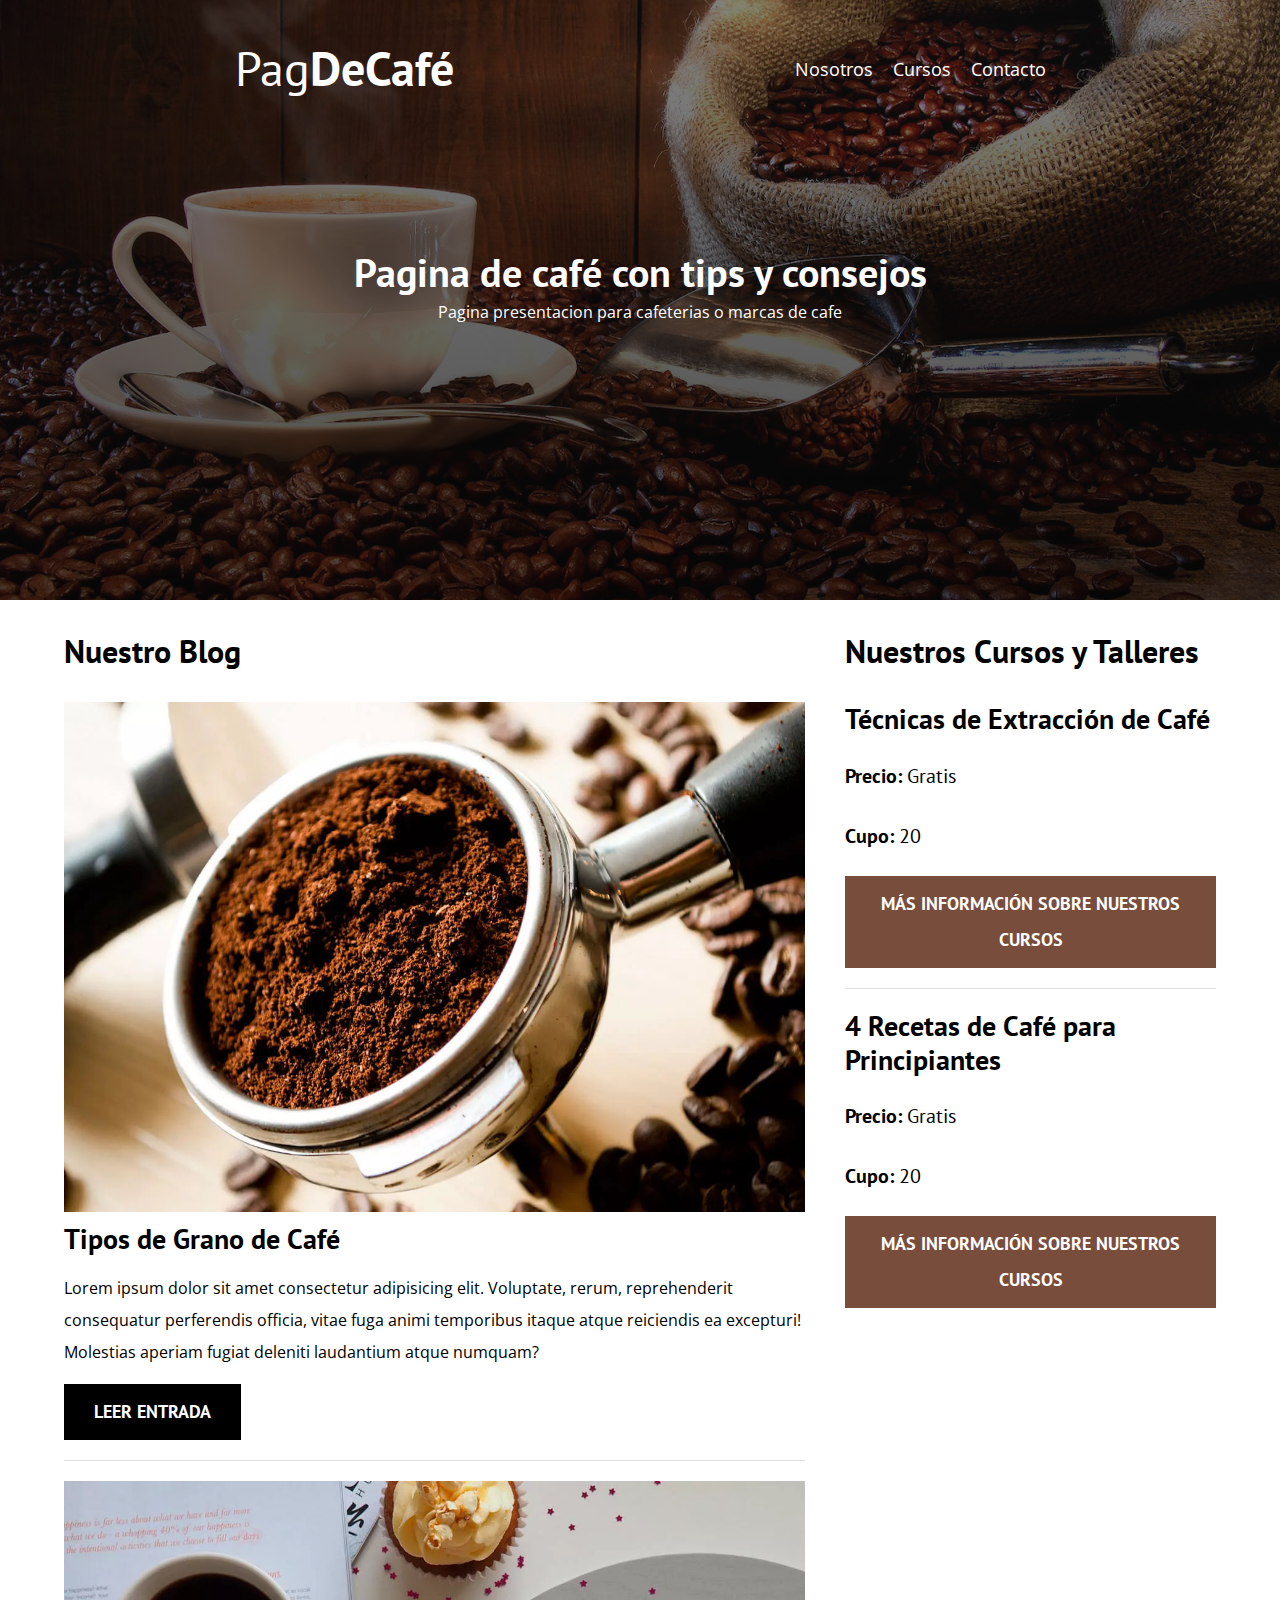
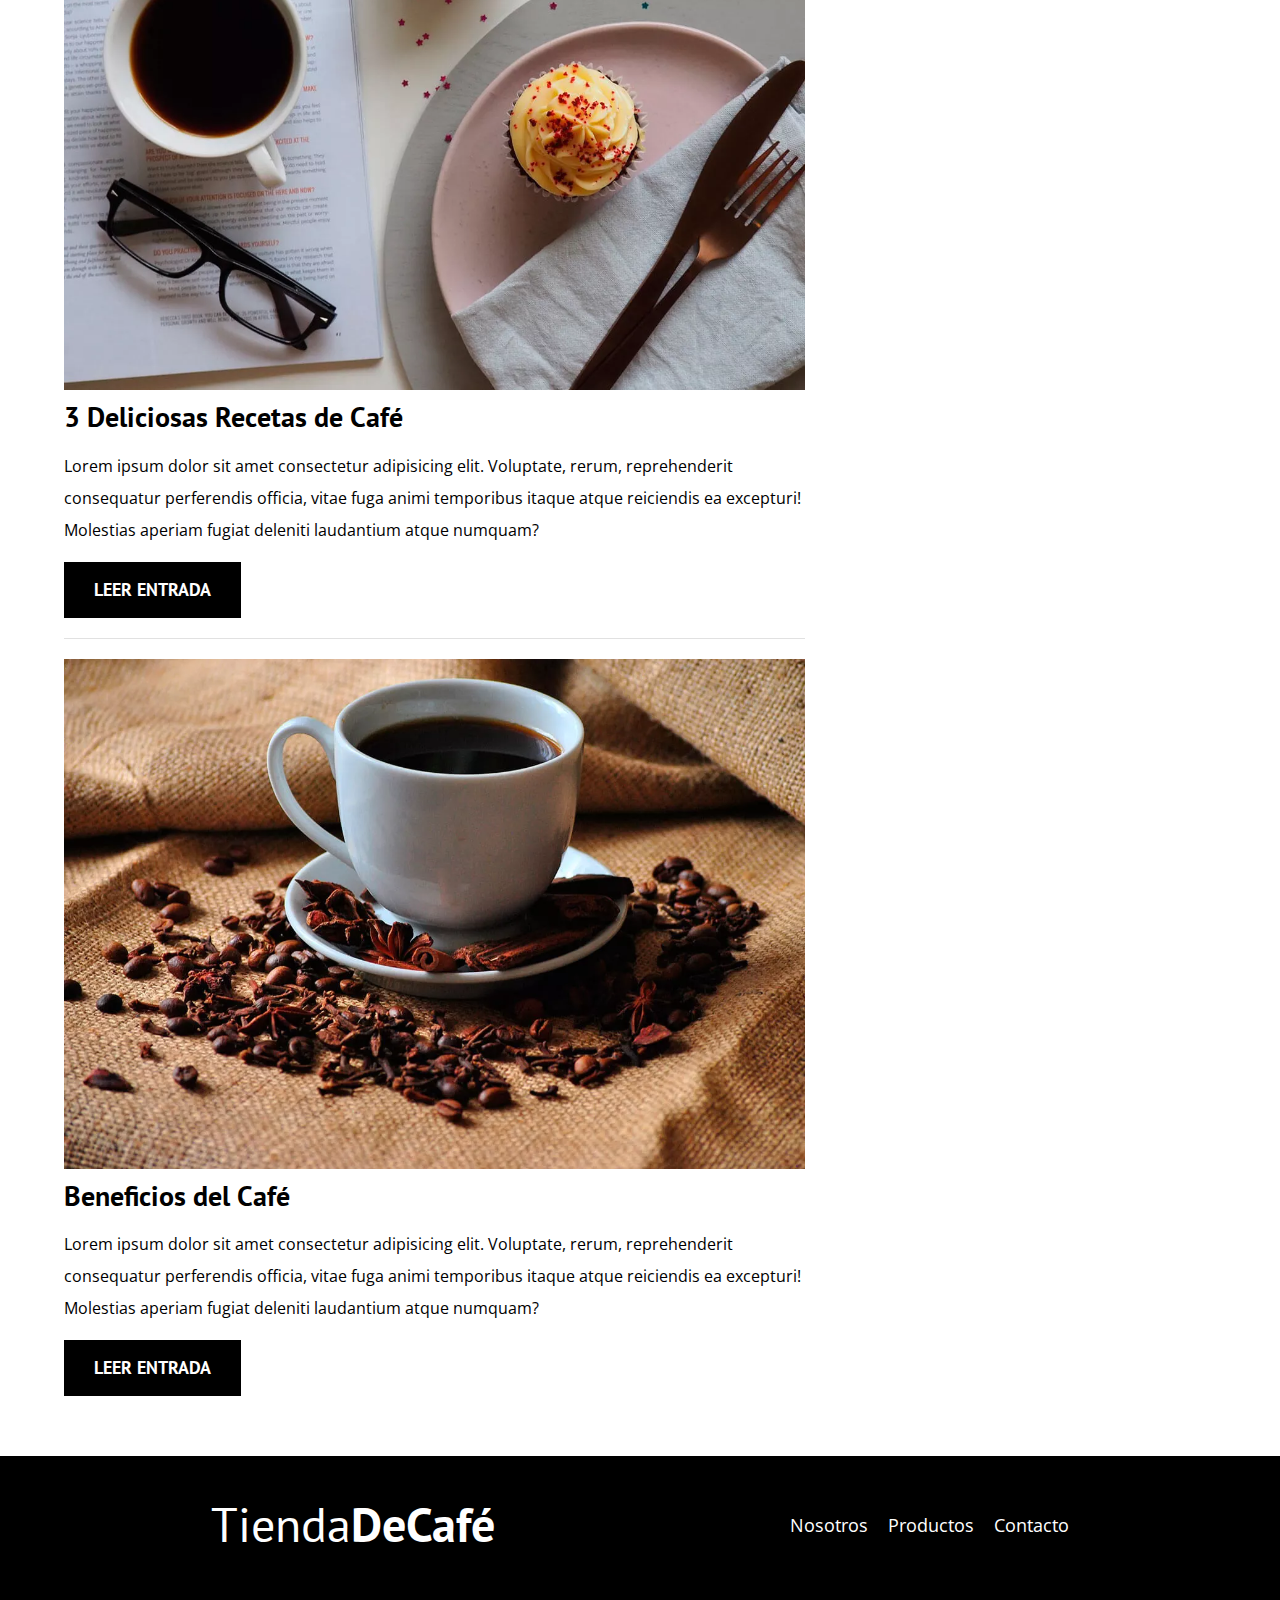
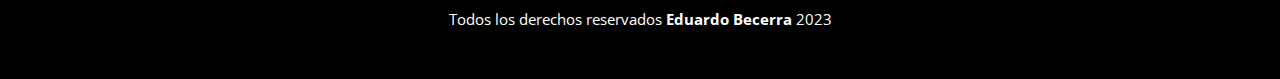
<file: pagdecafe/index.html>
<!DOCTYPE html>
<html lang="en">
<head>
    <meta charset="UTF-8">
    <meta name="viewport" content="width=device-width, initial-scale=1.0">
    <title>PagDeCafé</title>
    <meta name="description" content="Página web de blog de café">

    <!-- Prefetch -->
    <link rel="prefetch" href="nosotros.html" as="document">

    <!-- Preload -->
    <link rel="preload" href="css/normalize.css" as="style">
    <link rel="stylesheet" href="css/normalize.css">

    <link rel="preload" href="https://fonts.googleapis.com/css2?family=Open+Sans&family=PT+Sans:wght@400;700&display=swap"  crossorigin="crossorigin" as="font">
    <link href="https://fonts.googleapis.com/css2?family=Open+Sans&family=PT+Sans:wght@400;700&display=swap" rel="stylesheet">
    
    <link rel="preload" href="css/style.css" as="style">
    <link rel="stylesheet" href="css/style.css">
</head>
<body>

    <header class="header">

        <div class="contenedor">
            <div class="barra">
                <a class="logo" href="index.html">
                    <h1 class="logo__nombre no-margin centrar-texto">Pag<span class="logo__bold">DeCafé</span></h1>
                </a>

                <nav class="navegacion">
                    <a href="nosotros.html" class="navegacion__enlace">Nosotros</a>
                    <a href="cursos.html" class="navegacion__enlace">Cursos</a>
                    <a href="contacto.html" class="navegacion__enlace">Contacto</a>
                </nav>
            </div>
        </div>

        <div class="header__texto">
            <h2 class="no-margin">Pagina de café con tips y consejos</h2>
            <p class="no-margin">Pagina presentacion para cafeterias o marcas de cafe</p>
        </div>
    </header>

    <div class="contenedor contenido-principal">
        <main class="blog">
            <h3>Nuestro Blog</h3>

            <article class="entrada">
                <div class="entrada__imagen">
                    <picture>
                        <source loading="lazy"  srcset="img/blog1.webp" type="image/webp">
                        <img loading="lazy" src="img/blog1.jpg" alt="imagen blog"> 
                    </picture>
                </div>

                <div class="entrada__contenido">
                    <h4 class="no-margin">Tipos de Grano de Café</h4>
                    <p>Lorem ipsum dolor sit amet consectetur adipisicing elit. Voluptate, rerum, reprehenderit consequatur perferendis officia, vitae fuga animi temporibus itaque atque reiciendis ea excepturi! Molestias aperiam fugiat deleniti laudantium atque numquam?</p>
                    <a href="entrada.html" class="boton boton--primario">Leer Entrada</a>
                </div>
            </article>

            <article class="entrada">
                <div class="entrada__imagen">
                    <picture>
                        <source loading="lazy"  srcset="img/blog2.webp" type="image/webp">
                        <img loading="lazy" src="img/blog2.jpg" alt="imagen blog"> 
                    </picture>
                </div>

                <div class="entrada__contenido">
                    <h4 class="no-margin">3 Deliciosas Recetas de Café</h4>
                    <p>Lorem ipsum dolor sit amet consectetur adipisicing elit. Voluptate, rerum, reprehenderit consequatur perferendis officia, vitae fuga animi temporibus itaque atque reiciendis ea excepturi! Molestias aperiam fugiat deleniti laudantium atque numquam?</p>
                    <a href="entrada.html" class="boton boton--primario">Leer Entrada</a>
                </div>
            </article>

            <article class="entrada">
                <div class="entrada__imagen">
                    <picture>
                        <source loading="lazy"  srcset="img/blog3.webp" type="image/webp">
                        <img loading="lazy" src="img/blog3.jpg" alt="imagen blog"> 
                    </picture>
                </div>

                <div class="entrada__contenido">
                    <h4 class="no-margin">Beneficios del Café</h4>
                    <p>Lorem ipsum dolor sit amet consectetur adipisicing elit. Voluptate, rerum, reprehenderit consequatur perferendis officia, vitae fuga animi temporibus itaque atque reiciendis ea excepturi! Molestias aperiam fugiat deleniti laudantium atque numquam?</p>
                    <a href="entrada.html" class="boton boton--primario">Leer Entrada</a>
                </div>
            </article>
        </main>
        <aside class="sidebar">
            <h3>Nuestros Cursos y Talleres</h3>

            <ul class="cursos no-padding">
                <li class="widget-curso">
                    <h4 class="no-margin">Técnicas de Extracción de Café</h4>
                    <p class="widget-curso__label">Precio: 
                        <span class="widget-curso__info">Gratis</span>
                    </p>
                    <p class="widget-curso__label">Cupo: 
                        <span class="widget-curso__info">20</span>
                    </p>
                    <a href="entrada.html" class="boton boton--secundario">Más Información sobre nuestros cursos</a>
                </li>

                <li class="widget-curso">
                    <h4 class="no-margin">4 Recetas de Café para Principiantes</h4>
                    <p class="widget-curso__label">Precio: 
                        <span class="widget-curso__info">Gratis</span>
                    </p>
                    <p class="widget-curso__label">Cupo: 
                        <span class="widget-curso__info">20</span>
                    </p>
                    <a href="entrada.html" class="boton boton--secundario">Más Información sobre nuestros cursos</a>
                </li>
            </ul>
        </aside>
    </div>

    <footer class="footer">
        <div class="contenedor footer-contenedor">
            <div class="barra">
                <a class="logo" href="index.html">
                    <h1 class="logo__nombre no-margin centrar-texto">Tienda<span class="logo__bold">DeCafé</span></h1>
                </a>

                <nav class="navegacion">
                    <a href="nosotros.html" class="navegacion__enlace">Nosotros</a>
                    <a href="cursos.html" class="navegacion__enlace">Productos</a>
                    <a href="contacto.html" class="navegacion__enlace">Contacto</a>
                </nav>
            </div>
            <p class="autor">Todos los derechos reservados <a class="dev" href="https://ebecerradev.com/" target="_blank">Eduardo Becerra</a> 2023</p>
        </div>
    </footer>
    
    <script src="js/modernizr.js"></script>
</body>
</html>
</file>
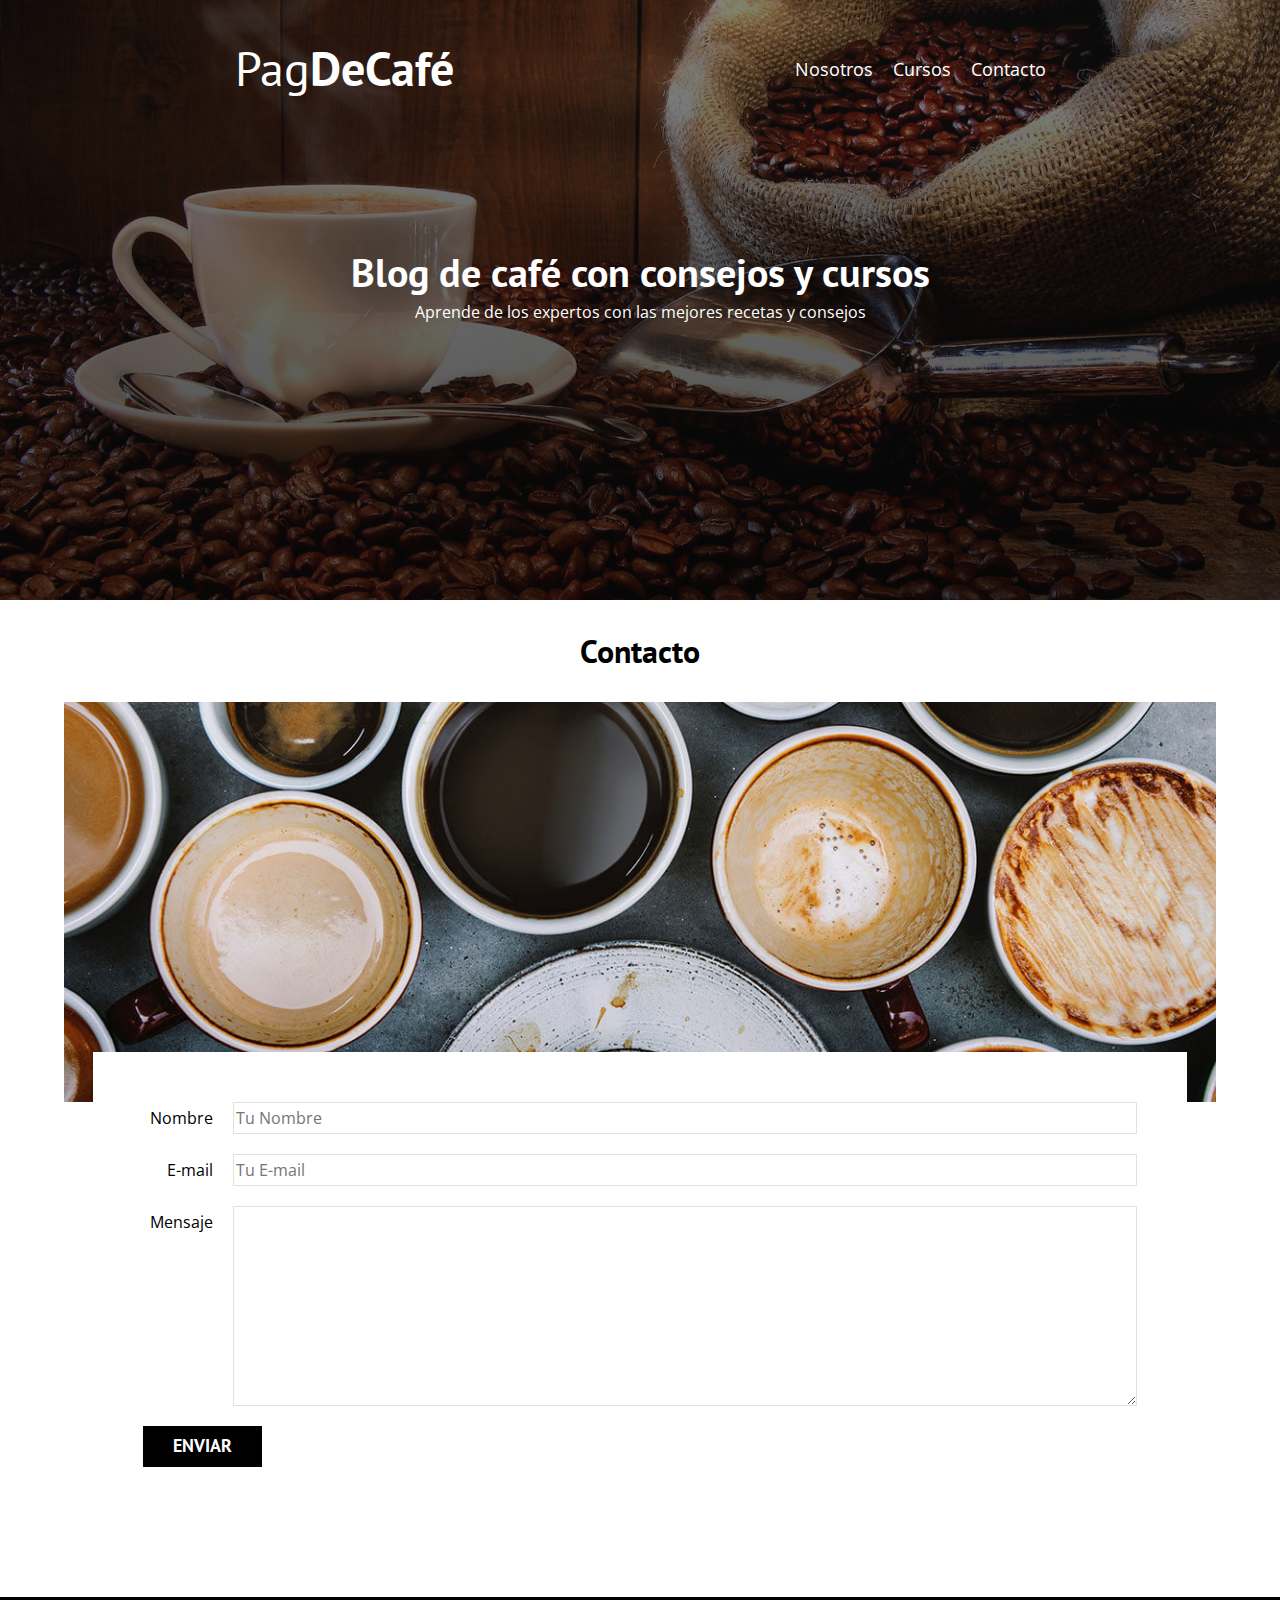
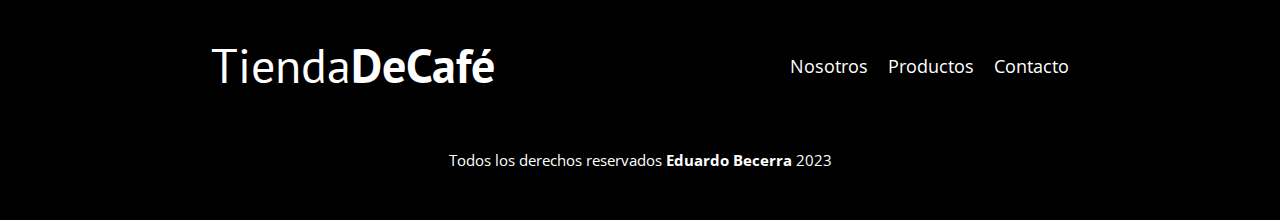
<file: pagdecafe/contacto.html>
<!DOCTYPE html>
<html lang="en">
<head>
    <meta charset="UTF-8">
    <meta name="viewport" content="width=device-width, initial-scale=1.0">
    <title>BlogDeCafé</title>
    <link rel="stylesheet" href="css/normalize.css">
    <link href="https://fonts.googleapis.com/css2?family=Open+Sans&family=PT+Sans:wght@400;700&display=swap" rel="stylesheet">
    <link rel="stylesheet" href="css/style.css">
</head>
<body>

    <header class="header">

        <div class="contenedor">
            <div class="barra">
                <a class="logo" href="index.html">
                    <h1 class="logo__nombre no-margin centrar-texto">Pag<span class="logo__bold">DeCafé</span></h1>
                </a>

                <nav class="navegacion">
                    <a href="nosotros.html" class="navegacion__enlace">Nosotros</a>
                    <a href="cursos.html" class="navegacion__enlace">Cursos</a>
                    <a href="contacto.html" class="navegacion__enlace">Contacto</a>
                </nav>
            </div>
        </div>

        <div class="header__texto">
            <h2 class="no-margin">Blog de café con consejos y cursos</h2>
            <p class="no-margin">Aprende de los expertos con las mejores recetas y consejos</p>
        </div>
    </header>

    <main class="contenedor">
        <h3 class="centrar-texto">Contacto</h3>

        <div class="contacto-bg"></div>

        <form class="formulario">
            <div class="campo">
                <label class="campo__label" for="nombre">Nombre</label>
                <input 
                    class="campo__field"
                    type="text" 
                    placeholder="Tu Nombre" 
                    id="nombre"
                >
            </div>
            <div class="campo">
                <label class="campo__label" for="email">E-mail</label>
                <input 
                    class="campo__field"
                    type="email" 
                    placeholder="Tu E-mail" 
                    id="email"
                >
            </div>
            <div class="campo">
                <label class="campo__label" for="mensaje">Mensaje</label>
                <textarea 
                    class="campo__field campo__field--textarea"
                    id="mensaje"
                ></textarea>
            </div>

            <div class="campo">
                <input type="submit" value="Enviar" class="boton boton--primario">
            </div>
        </form>

        
    </main>

    <footer class="footer">
        <div class="contenedor footer-contenedor">
            <div class="barra">
                <a class="logo" href="index.html">
                    <h1 class="logo__nombre no-margin centrar-texto">Tienda<span class="logo__bold">DeCafé</span></h1>
                </a>

                <nav class="navegacion">
                    <a href="nosotros.html" class="navegacion__enlace">Nosotros</a>
                    <a href="cursos.html" class="navegacion__enlace">Productos</a>
                    <a href="contacto.html" class="navegacion__enlace">Contacto</a>
                </nav>
            </div>
            <p class="autor">Todos los derechos reservados <a class="dev" href="https://ebecerradev.com/" target="_blank">Eduardo Becerra</a> 2023</p>
        </div>
    </footer>
    <script src="js/modernizr.js"></script>
</body>
</html>
</file>
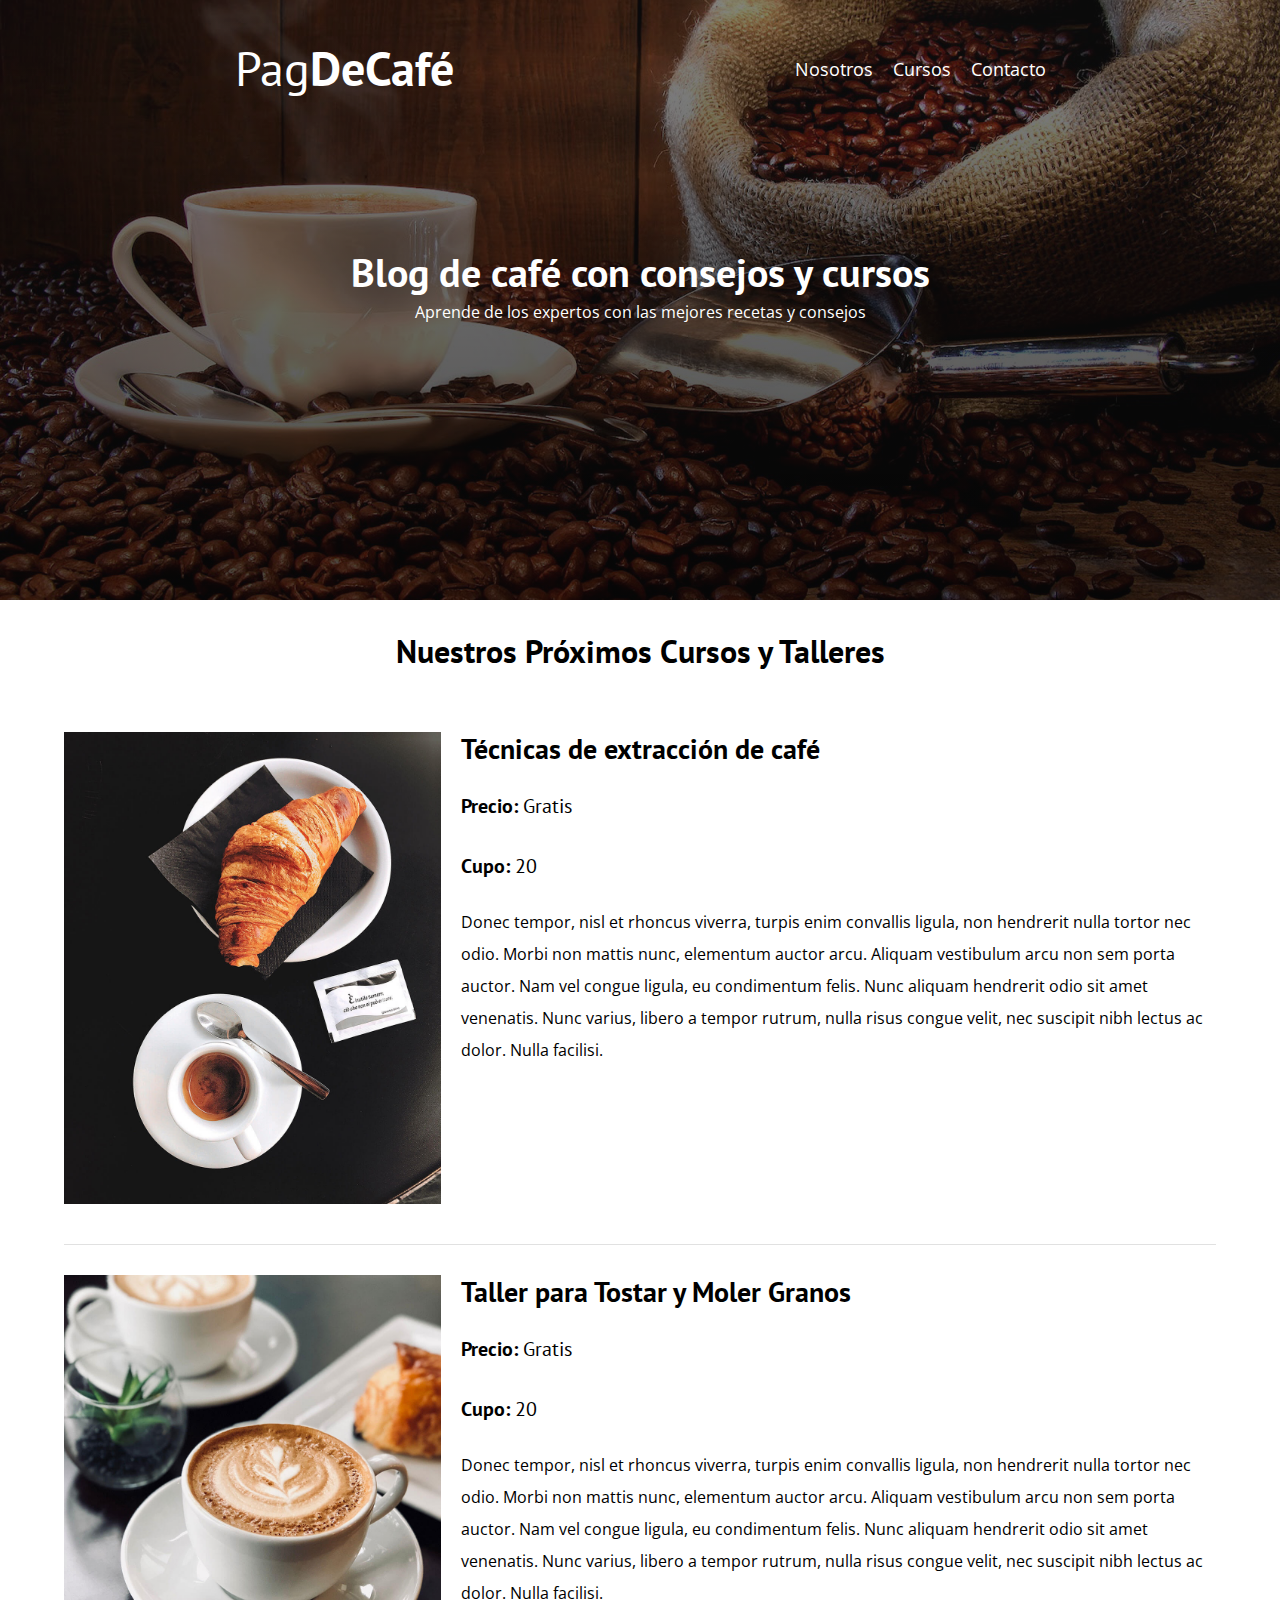
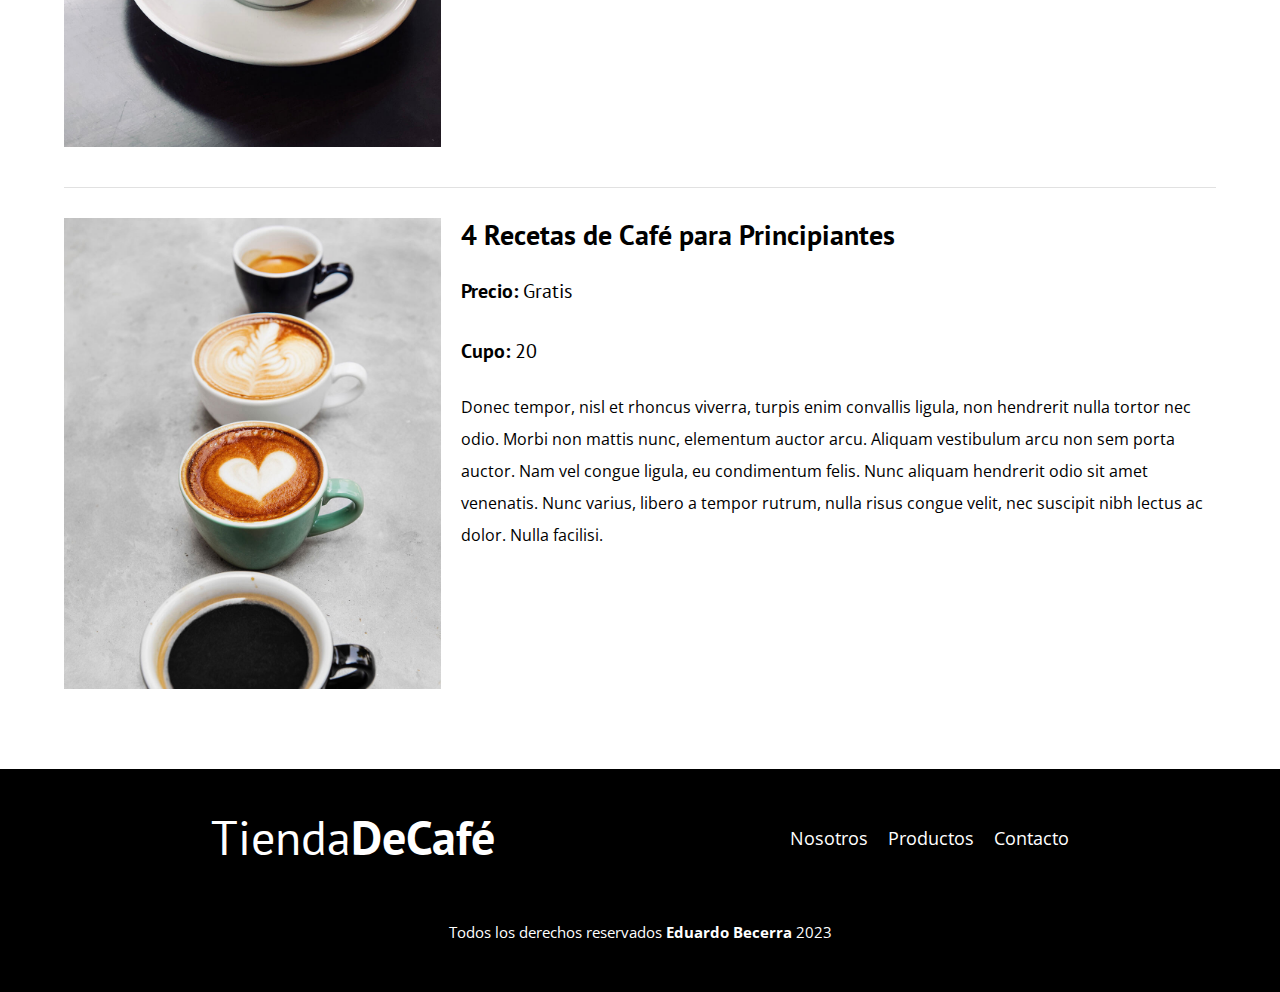
<file: pagdecafe/cursos.html>
<!DOCTYPE html>
<html lang="en">
<head>
    <meta charset="UTF-8">
    <meta name="viewport" content="width=device-width, initial-scale=1.0">
    <title>BlogDeCafé</title>
    <link rel="stylesheet" href="css/normalize.css">
    <link href="https://fonts.googleapis.com/css2?family=Open+Sans&family=PT+Sans:wght@400;700&display=swap" rel="stylesheet">
    <link rel="stylesheet" href="css/style.css">
</head>
<body>

    <header class="header">

        <div class="contenedor">
            <div class="barra">
                <a class="logo" href="index.html">
                    <h1 class="logo__nombre no-margin centrar-texto">Pag<span class="logo__bold">DeCafé</span></h1>
                </a>

                <nav class="navegacion">
                    <a href="nosotros.html" class="navegacion__enlace">Nosotros</a>
                    <a href="cursos.html" class="navegacion__enlace">Cursos</a>
                    <a href="contacto.html" class="navegacion__enlace">Contacto</a>
                </nav>
            </div>
        </div>

        <div class="header__texto">
            <h2 class="no-margin">Blog de café con consejos y cursos</h2>
            <p class="no-margin">Aprende de los expertos con las mejores recetas y consejos</p>
        </div>
    </header>

    <main class="contenedor">
        <h3 class="centrar-texto">Nuestros Próximos Cursos y Talleres</h3>

        <div class="curso">
            <div class="curso__imagen">
                <img src="img/curso1.jpg" alt="Imagen del curso">
            </div>
            <div class="curso__informacion">
                <h4 class="no-margin">Técnicas de extracción de café</h4>
                <p class="curso__label">Precio: 
                    <span class="curso__info">Gratis</span>
                </p>
                <p class="curso__label">Cupo: 
                    <span class="curso__info">20</span>
                </p>
                <p class="curso__descripcion">
                    Donec tempor, nisl et rhoncus viverra, turpis enim convallis ligula, non hendrerit nulla tortor nec odio. Morbi non mattis nunc, elementum auctor arcu. Aliquam vestibulum arcu non sem porta auctor. Nam vel congue ligula, eu condimentum felis. Nunc aliquam hendrerit odio sit amet venenatis. Nunc varius, libero a tempor rutrum, nulla risus congue velit, nec suscipit nibh lectus ac dolor. Nulla facilisi.
                </p>
            </div> <!--.curso-informacion-->
        </div> <!--.curso -->

        <div class="curso">
            <div class="curso__imagen">
                <img src="img/curso2.jpg" alt="Imagen del curso">
            </div>
            <div class="curso__informacion">
                <h4 class="no-margin">Taller para Tostar y Moler Granos</h4>
                <p class="curso__label">Precio: 
                    <span class="curso__info">Gratis</span>
                </p>
                <p class="curso__label">Cupo: 
                    <span class="curso__info">20</span>
                </p>
                <p class="curso__descripcion">
                    Donec tempor, nisl et rhoncus viverra, turpis enim convallis ligula, non hendrerit nulla tortor nec odio. Morbi non mattis nunc, elementum auctor arcu. Aliquam vestibulum arcu non sem porta auctor. Nam vel congue ligula, eu condimentum felis. Nunc aliquam hendrerit odio sit amet venenatis. Nunc varius, libero a tempor rutrum, nulla risus congue velit, nec suscipit nibh lectus ac dolor. Nulla facilisi.
                </p>
            </div> <!--.curso-informacion-->
        </div> <!--.curso -->

        <div class="curso">
            <div class="curso__imagen">
                <img src="img/curso3.jpg" alt="Imagen del curso">
            </div>
            <div class="curso__informacion">
                <h4 class="no-margin">4 Recetas de Café para Principiantes</h4>
                <p class="curso__label">Precio: 
                    <span class="curso__info">Gratis</span>
                </p>
                <p class="curso__label">Cupo: 
                    <span class="curso__info">20</span>
                </p>
                <p class="curso__descripcion">
                    Donec tempor, nisl et rhoncus viverra, turpis enim convallis ligula, non hendrerit nulla tortor nec odio. Morbi non mattis nunc, elementum auctor arcu. Aliquam vestibulum arcu non sem porta auctor. Nam vel congue ligula, eu condimentum felis. Nunc aliquam hendrerit odio sit amet venenatis. Nunc varius, libero a tempor rutrum, nulla risus congue velit, nec suscipit nibh lectus ac dolor. Nulla facilisi.
                </p>
            </div> <!--.curso-informacion-->
        </div> <!--.curso -->

        
    </main>
    <footer class="footer">
        <div class="contenedor footer-contenedor">
            <div class="barra">
                <a class="logo" href="index.html">
                    <h1 class="logo__nombre no-margin centrar-texto">Tienda<span class="logo__bold">DeCafé</span></h1>
                </a>

                <nav class="navegacion">
                    <a href="nosotros.html" class="navegacion__enlace">Nosotros</a>
                    <a href="cursos.html" class="navegacion__enlace">Productos</a>
                    <a href="contacto.html" class="navegacion__enlace">Contacto</a>
                </nav>
            </div>
            <p class="autor">Todos los derechos reservados <a class="dev" href="https://ebecerradev.com/" target="_blank">Eduardo Becerra</a> 2023</p>
        </div>
    </footer>
    <script src="js/modernizr.js"></script>
</body>
</html>
</file>
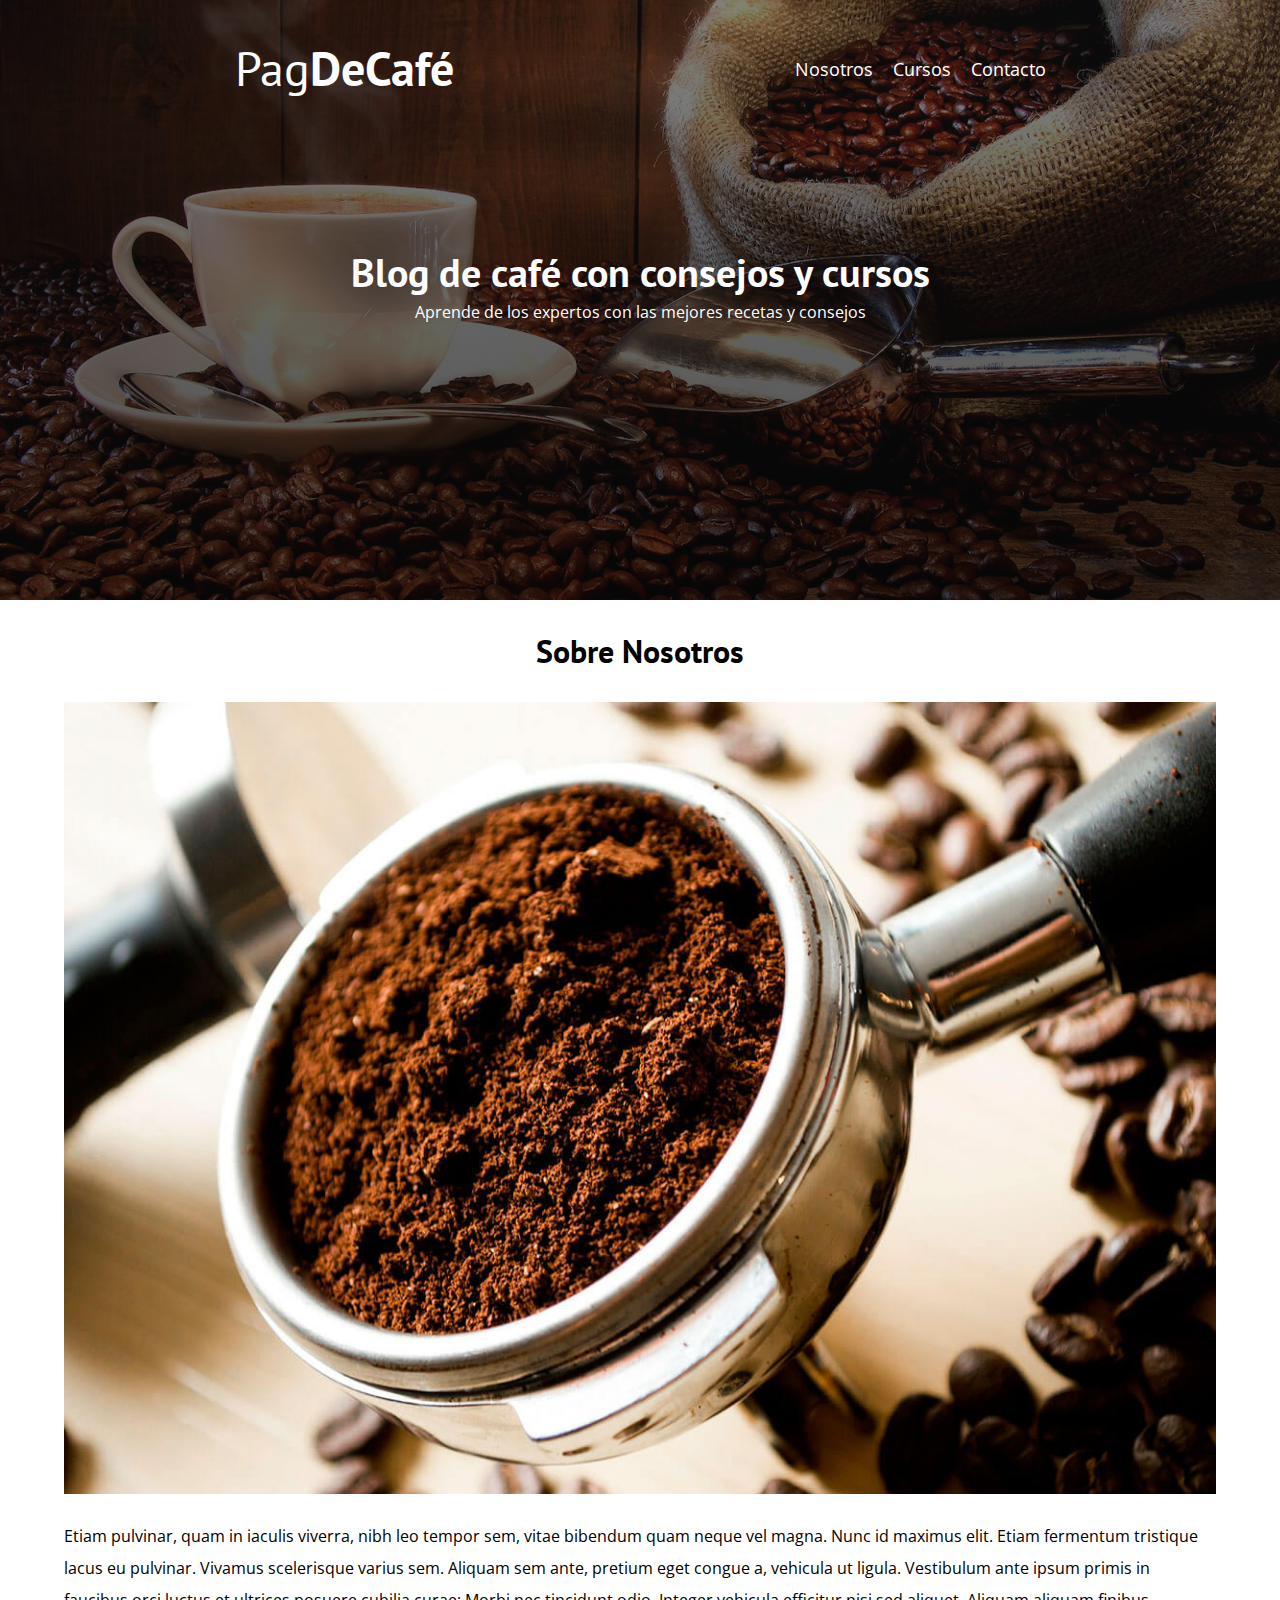
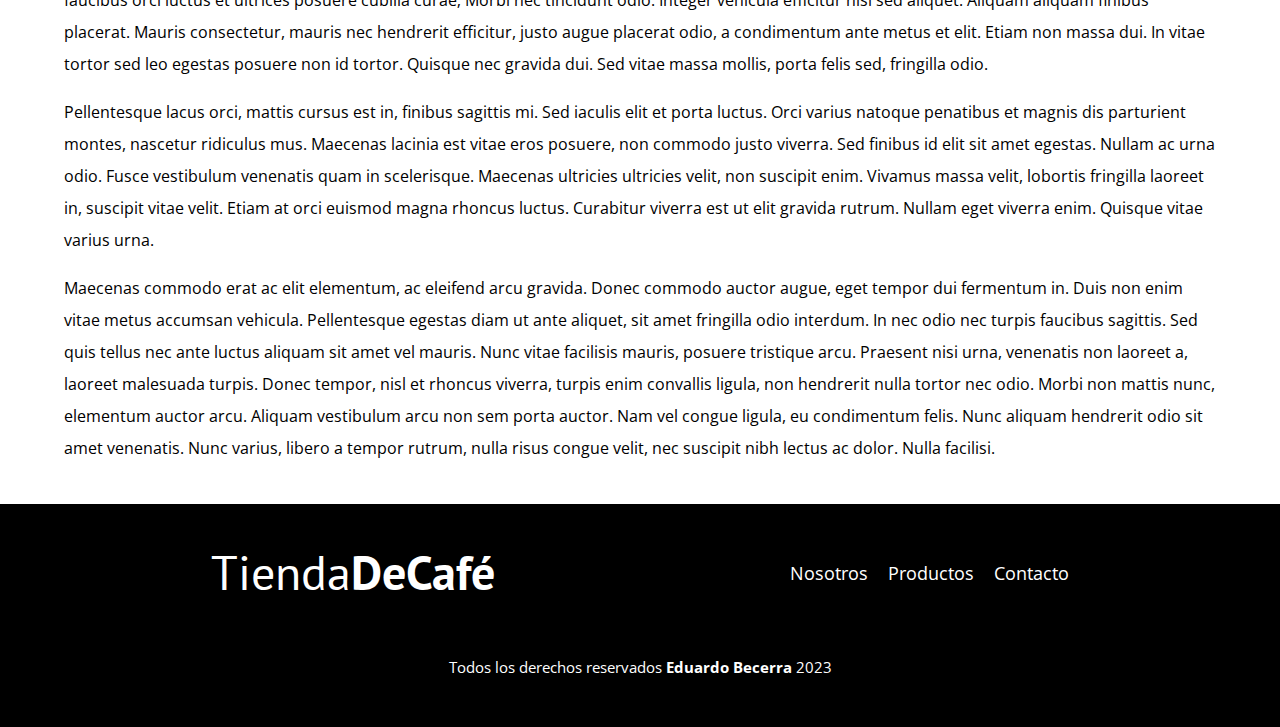
<file: pagdecafe/entrada.html>
<!DOCTYPE html>
<html lang="en">
<head>
    <meta charset="UTF-8">
    <meta name="viewport" content="width=device-width, initial-scale=1.0">
    <title>BlogDeCafé</title>
    <link rel="stylesheet" href="css/normalize.css">
    <link href="https://fonts.googleapis.com/css2?family=Open+Sans&family=PT+Sans:wght@400;700&display=swap" rel="stylesheet">
    <link rel="stylesheet" href="css/style.css">
</head>
<body>

    <header class="header">

        <div class="contenedor">
            <div class="barra">
                <a class="logo" href="index.html">
                    <h1 class="logo__nombre no-margin centrar-texto">Pag<span class="logo__bold">DeCafé</span></h1>
                </a>

                <nav class="navegacion">
                    <a href="nosotros.html" class="navegacion__enlace">Nosotros</a>
                    <a href="cursos.html" class="navegacion__enlace">Cursos</a>
                    <a href="contacto.html" class="navegacion__enlace">Contacto</a>
                </nav>
            </div>
        </div>

        <div class="header__texto">
            <h2 class="no-margin">Blog de café con consejos y cursos</h2>
            <p class="no-margin">Aprende de los expertos con las mejores recetas y consejos</p>
        </div>
    </header>

    <main class="contenedor">
        <h3 class="centrar-texto">Sobre Nosotros</h3>

        <img src="img/blog1.jpg" alt="imagen del blog">

        <p>Etiam pulvinar, quam in iaculis viverra, nibh leo tempor sem, vitae bibendum quam neque vel magna. Nunc id maximus elit. Etiam fermentum tristique lacus eu pulvinar. Vivamus scelerisque varius sem. Aliquam sem ante, pretium eget congue a, vehicula ut ligula. Vestibulum ante ipsum primis in faucibus orci luctus et ultrices posuere cubilia curae; Morbi nec tincidunt odio. Integer vehicula efficitur nisi sed aliquet. Aliquam aliquam finibus placerat. Mauris consectetur, mauris nec hendrerit efficitur, justo augue placerat odio, a condimentum ante metus et elit. Etiam non massa dui. In vitae tortor sed leo egestas posuere non id tortor. Quisque nec gravida dui. Sed vitae massa mollis, porta felis sed, fringilla odio.</p>

        <p> Pellentesque lacus orci, mattis cursus est in, finibus sagittis mi. Sed iaculis elit et porta luctus. Orci varius natoque penatibus et magnis dis parturient montes, nascetur ridiculus mus. Maecenas lacinia est vitae eros posuere, non commodo justo viverra. Sed finibus id elit sit amet egestas. Nullam ac urna odio. Fusce vestibulum venenatis quam in scelerisque. Maecenas ultricies ultricies velit, non suscipit enim. Vivamus massa velit, lobortis fringilla laoreet in, suscipit vitae velit. Etiam at orci euismod magna rhoncus luctus. Curabitur viverra est ut elit gravida rutrum. Nullam eget viverra enim. Quisque vitae varius urna.</p>

        <p>Maecenas commodo erat ac elit elementum, ac eleifend arcu gravida. Donec commodo auctor augue, eget tempor dui fermentum in. Duis non enim vitae metus accumsan vehicula. Pellentesque egestas diam ut ante aliquet, sit amet fringilla odio interdum. In nec odio nec turpis faucibus sagittis. Sed quis tellus nec ante luctus aliquam sit amet vel mauris. Nunc vitae facilisis mauris, posuere tristique arcu. Praesent nisi urna, venenatis non laoreet a, laoreet malesuada turpis. Donec tempor, nisl et rhoncus viverra, turpis enim convallis ligula, non hendrerit nulla tortor nec odio. Morbi non mattis nunc, elementum auctor arcu. Aliquam vestibulum arcu non sem porta auctor. Nam vel congue ligula, eu condimentum felis. Nunc aliquam hendrerit odio sit amet venenatis. Nunc varius, libero a tempor rutrum, nulla risus congue velit, nec suscipit nibh lectus ac dolor. Nulla facilisi.</p>
    </main>

    <footer class="footer">
        <div class="contenedor footer-contenedor">
            <div class="barra">
                <a class="logo" href="index.html">
                    <h1 class="logo__nombre no-margin centrar-texto">Tienda<span class="logo__bold">DeCafé</span></h1>
                </a>

                <nav class="navegacion">
                    <a href="nosotros.html" class="navegacion__enlace">Nosotros</a>
                    <a href="cursos.html" class="navegacion__enlace">Productos</a>
                    <a href="contacto.html" class="navegacion__enlace">Contacto</a>
                </nav>
            </div>
            <p class="autor">Todos los derechos reservados <a class="dev" href="https://ebecerradev.com/" target="_blank">Eduardo Becerra</a> 2023</p>
        </div>
    </footer>
    <script src="js/modernizr.js"></script>
</body>
</html>
</file>
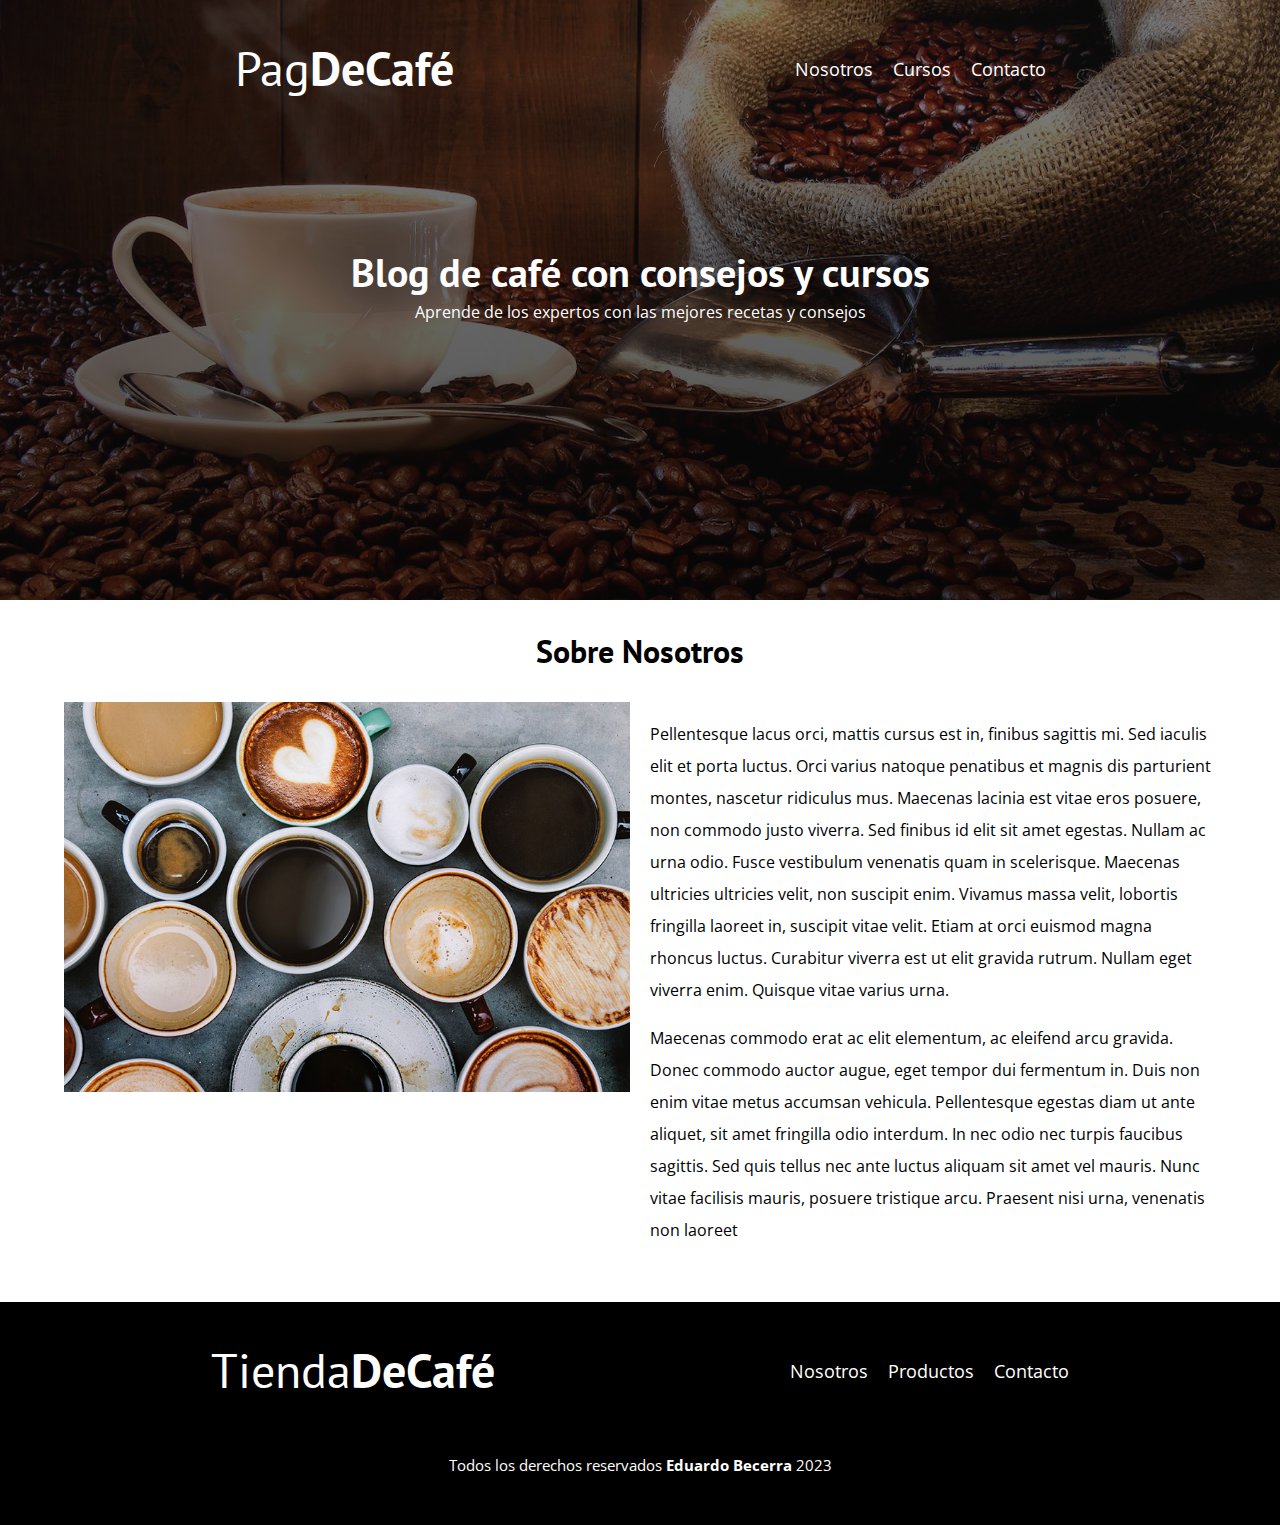
<file: pagdecafe/nosotros.html>
<!DOCTYPE html>
<html lang="en">
<head>
    <meta charset="UTF-8">
    <meta name="viewport" content="width=device-width, initial-scale=1.0">
    <title>BlogDeCafé</title>
    <link rel="stylesheet" href="css/normalize.css">
    <link href="https://fonts.googleapis.com/css2?family=Open+Sans&family=PT+Sans:wght@400;700&display=swap" rel="stylesheet">
    <link rel="stylesheet" href="css/style.css">
</head>
<body>

    <header class="header">

        <div class="contenedor">
            <div class="barra">
                <a class="logo" href="index.html">
                    <h1 class="logo__nombre no-margin centrar-texto">Pag<span class="logo__bold">DeCafé</span></h1>
                </a>

                <nav class="navegacion">
                    <a href="nosotros.html" class="navegacion__enlace">Nosotros</a>
                    <a href="cursos.html" class="navegacion__enlace">Cursos</a>
                    <a href="contacto.html" class="navegacion__enlace">Contacto</a>
                </nav>
            </div>
        </div>

        <div class="header__texto">
            <h2 class="no-margin">Blog de café con consejos y cursos</h2>
            <p class="no-margin">Aprende de los expertos con las mejores recetas y consejos</p>
        </div>
    </header>

    <main class="contenedor">
        <h3 class="centrar-texto">Sobre Nosotros</h3>

        <div class="sobre-nosotros">
            <div class="sobre-nosotros__imagen">
                <img src="img/nosotros.jpg" alt="imagen nosotros">
            </div>

            <div class="sobre-nosotros__texto">
                <p>Pellentesque lacus orci, mattis cursus est in, finibus sagittis mi. Sed iaculis elit et porta luctus. Orci varius natoque penatibus et magnis dis parturient montes, nascetur ridiculus mus. Maecenas lacinia est vitae eros posuere, non commodo justo viverra. Sed finibus id elit sit amet egestas. Nullam ac urna odio. Fusce vestibulum venenatis quam in scelerisque. Maecenas ultricies ultricies velit, non suscipit enim. Vivamus massa velit, lobortis fringilla laoreet in, suscipit vitae velit. Etiam at orci euismod magna rhoncus luctus. Curabitur viverra est ut elit gravida rutrum. Nullam eget viverra enim. Quisque vitae varius urna.</p>

                <p>Maecenas commodo erat ac elit elementum, ac eleifend arcu gravida. Donec commodo auctor augue, eget tempor dui fermentum in. Duis non enim vitae metus accumsan vehicula. Pellentesque egestas diam ut ante aliquet, sit amet fringilla odio interdum. In nec odio nec turpis faucibus sagittis. Sed quis tellus nec ante luctus aliquam sit amet vel mauris. Nunc vitae facilisis mauris, posuere tristique arcu. Praesent nisi urna, venenatis non laoreet</p>
            </div>
        </div>
    </main>

    <footer class="footer">
        <div class="contenedor footer-contenedor">
            <div class="barra">
                <a class="logo" href="index.html">
                    <h1 class="logo__nombre no-margin centrar-texto">Tienda<span class="logo__bold">DeCafé</span></h1>
                </a>

                <nav class="navegacion">
                    <a href="nosotros.html" class="navegacion__enlace">Nosotros</a>
                    <a href="cursos.html" class="navegacion__enlace">Productos</a>
                    <a href="contacto.html" class="navegacion__enlace">Contacto</a>
                </nav>
            </div>
            <p class="autor">Todos los derechos reservados <a class="dev" href="https://ebecerradev.com/" target="_blank">Eduardo Becerra</a> 2023</p>
        </div>
    </footer>
    
    <script src="js/modernizr.js"></script>
</body>
</html>
</file>
<file: pagdecafe/css/style.css>
:root {
    --fuenteHeading: 'PT Sans', sans-serif;
    --fuenteParrafos: 'Open Sans', sans-serif;

    --primario: #784D3C;
    --gris: #e1e1e1;
    --blanco: #ffffff;
    --negro: #000000;
}
html {
    box-sizing: border-box;
    font-size: 62.5%; /* 1 rem = 10px */    
}
*, *:before, *:after {
    box-sizing: inherit;
}
body {
    font-family: var(--fuenteParrafos);
    font-size: 1.6rem;
    line-height: 2;
}

/** Globales **/
.contenedor {
    width: min(90%, 120rem);
    margin: 0 auto;
}
a {
    text-decoration: none;
}
h1, h2, h3, h4 {
    font-family: var(--fuenteHeading);
    line-height: 1.2;
}
h1 {
    font-size: 4.8rem;
}
h2 {
    font-size: 4rem;
}
h3 {
    font-size: 3.2rem;
}
h4 {
    font-size: 2.8rem;
}
img {
    max-width: 100%;
}
/** Utilidades **/
.no-margin {
    margin: 0;
}
.no-padding {
    padding: 0;
}
.centrar-texto {
    text-align: center;
}

/** Header **/
.webp .header {
    background: linear-gradient(to bottom, transparent 0, rgba(0, 0, 0, 0.445)), url(../img/banner.webp);
    background-size: cover;
}

.no-webp .header {
    background: linear-gradient(to bottom, transparent 0, rgba(0, 0, 0, 0.568)), url(../img/banner.jpg);
    background-size: cover;
}
.header {
    height: 60rem;
    background-size: cover;
    background-repeat: no-repeat;
    background-position: center center;
}
.header__texto {
   text-align: center;
   color: var(--blanco);
   margin-top: 5rem;
}
@media (min-width: 768px) {
    .header__texto {
        margin-top: 15rem;
    }
}
.barra {
    padding-top: 4rem;
}

@media (min-width: 768px) {
    .barra {
        display: flex;
        justify-content: space-around;
        align-items: center;
    }
}
.logo {
    color: var(--blanco);
    
}
.logo__nombre {
    font-weight: 400;
}
.logo__bold {
    font-weight: 700;
}
@media (min-width: 768px) {
    .navegacion {
        display: flex;
        gap: 2rem;
    }
}
.navegacion__enlace {
    display: block;
    text-align: center;
    font-size: 1.8rem;
    color: var(--blanco);
}

@media (min-width: 768px) {
    .contenido-principal {
        display: grid;
        grid-template-columns: 2fr 1fr;
        column-gap: 4rem;
    }
}

.entrada {
    border-bottom: 1px solid var(--gris);
    margin-bottom: 2rem;
}
.entrada:last-of-type {
    border: none;
    margin-bottom: 0;
}
.boton {
    display: block;
    font-family: var(--fuenteHeading);
    color: var(--blanco);
    text-align: center;
    padding: 1rem 3rem;
    font-size: 1.8rem;
    text-transform: uppercase;
    font-weight: 700;
    margin-bottom: 2rem;
    border: none;
}

@media (min-width: 768px) {
    .boton {
        display: inline-block;

    }
}
.boton:hover {
    cursor: pointer;
}
.boton--primario {
    background-color: var(--negro);
}
.boton--secundario {
    background-color: var(--primario);
}

.cursos {
    list-style: none;
}

.widget-curso {
    border-bottom: 1px solid var(--gris);
    margin-bottom: 2rem;
}
.widget-curso:last-of-type {
    border: none;
    margin-bottom: 0;
}
.widget-curso__label {
    font-family: var(--fuenteHeading);
    font-weight: bold;
}
.widget-curso__info {
    font-weight: normal;
}
.widget-curso__label,
.widget-curso__info {
    font-size: 2rem;
}

.footer {
    background-color: var(--negro);
    padding-bottom: 3rem;
    margin-top: 4rem;
}

.autor{
    text-align: center;
    font-size: 1.5rem;
    color: var(--blanco);
    margin-top: 5rem;
}

.autor a{
    color: white;
    font-weight: bold;
}

/** Sobre Nosotros **/
@media (min-width: 768px) {
    .sobre-nosotros {
        display: grid;
        grid-template-columns: repeat(2, 1fr);
        column-gap: 2rem;
    }

    .autor{
        text-align: center;
        color: var(--blanco);
        margin-top: 5rem;
        bottom: 0;
    }

    .autor a{
        color: white;
        font-weight: bold;
    }
}

/** Cursos **/
.curso {
    padding: 3rem 0;
    border-bottom: 1px solid var(--gris);
}
@media (min-width: 768px) {
    .curso {
        display: grid;
        grid-template-columns: 1fr 2fr;
        column-gap: 2rem;
    }
}
.curso:last-of-type {
   border: none;
}
.curso__label {
    font-family: var(--fuenteHeading);
    font-weight: bold;
}
.curso__info {
    font-weight: normal;
}
.curso__label,
.curso__info {
    font-size: 2rem;
}

/** Contacto **/
.contacto-bg {
    background-image: url(../img/contacto.jpg);
    height: 40rem;
    background-size: cover;
    background-repeat: no-repeat;
}

.formulario {
    background-color: var(--blanco);
    margin: -5rem auto 0 auto;
    width: 95%;
    padding: 5rem;
}
.campo {
    display: flex;
    margin-bottom: 2rem;
}
.campo__label {
    flex: 0 0 9rem;
    text-align: right;
    padding-right: 2rem;
}
.campo__field {
    flex: 1;
    border: 1px solid var(--gris);
}
.campo__field--textarea {
    height: 20rem;
}
</file>
